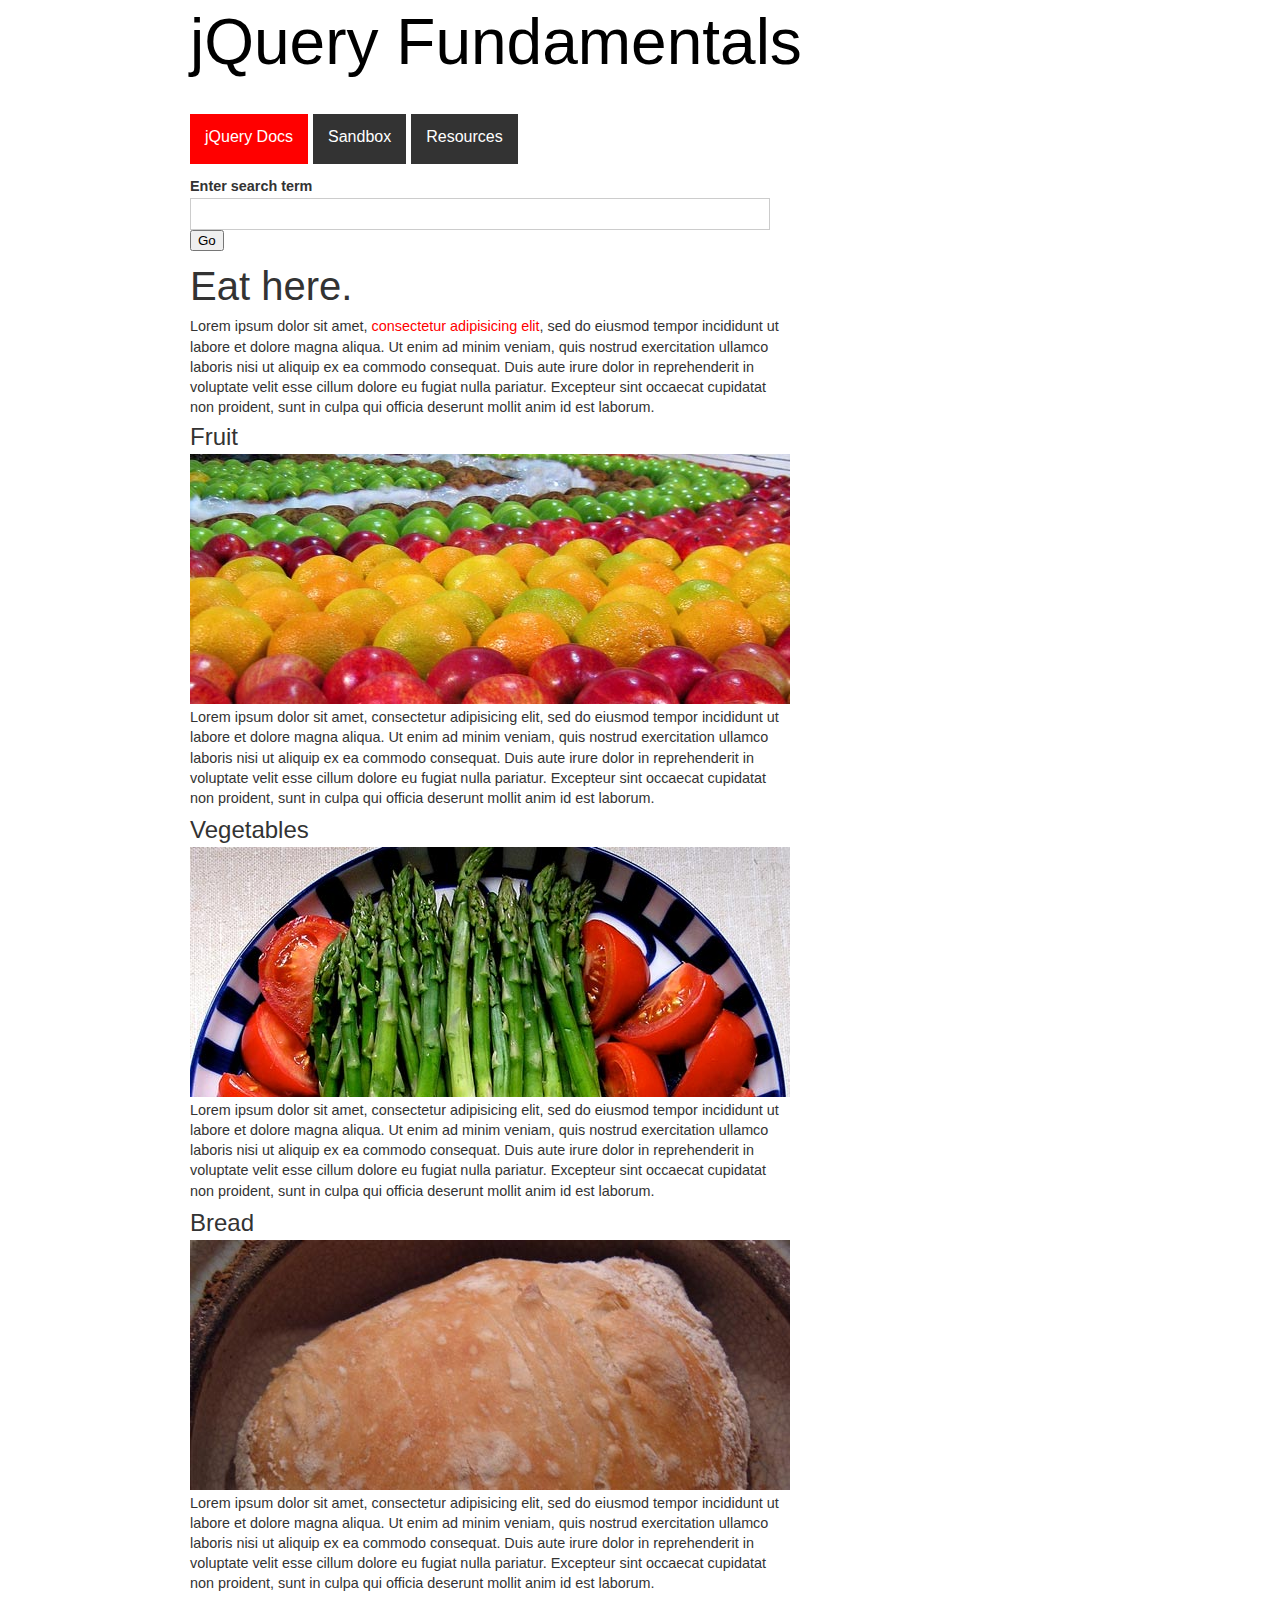
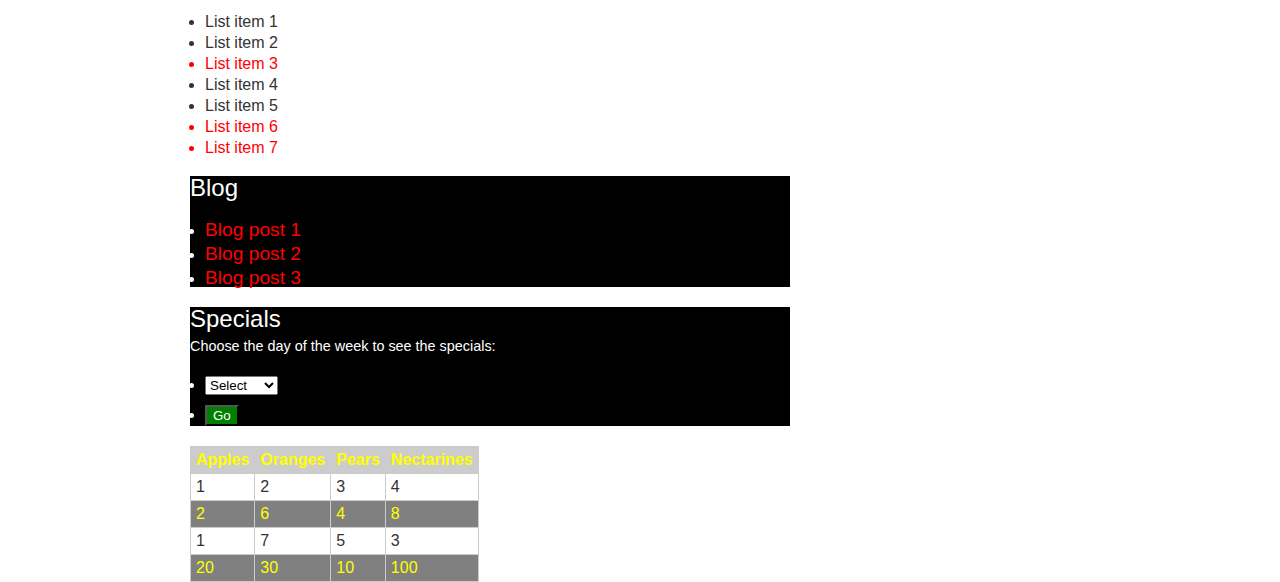
<file: Pena_Nunez_JuanAlberto_LM_U4_T2/index.html>
<!DOCTYPE html>
<html>
<head>
	<meta http-equiv="Content-Type" content="text/html; charset=utf-8"/>

	<meta http-equiv="Content-Type" content="text/html; charset=utf-8"/>

	<title>jQuery Fundamentals :: Home</title>
	<link href="css/reset.css" rel="stylesheet" type="text/css" media="all" />
	<link href="css/style.css" rel="stylesheet" type="text/css" media="all" />
	<script src="js/jquery-3.1.1.min.js"></script>
	<style>
	#blog p.excerpt { display: none; }
	</style>
	
</head>

<body>
	<div id="header">
		<div id="logo" rel="logo"><a href="index.html">jQuery Fundamentals</a></div>
		<ul id="nav">
			<li class="selected"><a href="http://docs.jquery.com">jQuery Docs</a></li>
			<li><a href="sandbox.html">Sandbox</a></li>
			<li>Resources
				<ul>
					<li><a href="http://groups.google.com/group/jquery-en">Google Group</a></li>
					<li><a href="http://stackoverflow.com">Stack Overflow</a></li>
					<li><a href="http://delicious.com/rdmey/jquery-class">Delicious Bookmarks</a></li>
				</ul>
			</li>
		</ul>
	</div>
	
	<div id="main">
		<form id="search">
			<label for="q">Enter search term</label>
			<input type="text" name="q" class="input_text" />
			<input type="submit" value="Go" />
		</form>
		
		<h1>Eat here.</h1>
		<p>Lorem ipsum dolor sit amet, <a href="foo.html">consectetur adipisicing elit</a>, sed do eiusmod tempor incididunt ut labore et dolore magna aliqua. Ut enim ad minim veniam, quis nostrud exercitation ullamco laboris nisi ut aliquip ex ea commodo consequat. Duis aute irure dolor in reprehenderit in voluptate velit esse cillum dolore eu fugiat nulla pariatur. Excepteur sint occaecat cupidatat non proident, sunt in culpa qui officia deserunt mollit anim id est laborum.</p>

		<ul id="slideshow">
			<li>
				<h2 rel="yummy fruit!">Fruit</h2>
				<img src="images/fruit.jpg" alt="fruit" />
				<p>Lorem ipsum dolor sit amet, consectetur adipisicing elit, sed do eiusmod tempor incididunt ut labore et dolore magna aliqua. Ut enim ad minim veniam, quis nostrud exercitation ullamco laboris nisi ut aliquip ex ea commodo consequat. Duis aute irure dolor in reprehenderit in voluptate velit esse cillum dolore eu fugiat nulla pariatur. Excepteur sint occaecat cupidatat non proident, sunt in culpa qui officia deserunt mollit anim id est laborum.</p>
			</li>
			<li>
				<h2>Vegetables</h2>
				<img src="images/vegetable.jpg" alt="vegetables" />
				<p>Lorem ipsum dolor sit amet, consectetur adipisicing elit, sed do eiusmod tempor incididunt ut labore et dolore magna aliqua. Ut enim ad minim veniam, quis nostrud exercitation ullamco laboris nisi ut aliquip ex ea commodo consequat. Duis aute irure dolor in reprehenderit in voluptate velit esse cillum dolore eu fugiat nulla pariatur. Excepteur sint occaecat cupidatat non proident, sunt in culpa qui officia deserunt mollit anim id est laborum.</p>
			</li>
			<li>
				<h2>Bread</h2>
				<img src="images/bread.jpg" alt="bread" />
				<p>Lorem ipsum dolor sit amet, consectetur adipisicing elit, sed do eiusmod tempor incididunt ut labore et dolore magna aliqua. Ut enim ad minim veniam, quis nostrud exercitation ullamco laboris nisi ut aliquip ex ea commodo consequat. Duis aute irure dolor in reprehenderit in voluptate velit esse cillum dolore eu fugiat nulla pariatur. Excepteur sint occaecat cupidatat non proident, sunt in culpa qui officia deserunt mollit anim id est laborum.</p>
			</li>
		</ul>
		
		<ul id="myList">
			<li>List item 1</li>
			<li id="listItem_2" class="bar">List item 2</li>
			<li id="myListItem">List item 3</li>
			<li>List item 4</li>
			<li class="current bar">List item 5</li>
			<li>List item 6</li>
			<li>List item 7</li>
		</ul>
		
		<div class="module" id="blog">
			<h2>Blog</h2>
			<ul>
				<li>
					<h3><a href="blog.html#post1">Blog post 1</a></h3>
					<p class="excerpt">Lorem ipsum dolor sit amet, consectetur adipisicing elit, sed do eiusmod tempor incididunt ut labore et dolore magna aliqua. Ut enim ad minim veniam, quis nostrud exercitation ullamco laboris nisi ut aliquip ex ea commodo consequat. Duis aute irure dolor in reprehenderit in voluptate velit esse cillum dolore eu fugiat nulla pariatur. Excepteur sint occaecat cupidatat non proident, sunt in culpa qui officia deserunt mollit anim id est laborum.</p>
				</li>
				<li>
					<h3><a href="blog.html#post2">Blog post 2</a></h3>
					<p class="excerpt">Lorem ipsum dolor sit amet, consectetur adipisicing elit, sed do eiusmod tempor incididunt ut labore et dolore magna aliqua. Ut enim ad minim veniam, quis nostrud exercitation ullamco laboris nisi ut aliquip ex ea commodo consequat. Duis aute irure dolor in reprehenderit in voluptate velit esse cillum dolore eu fugiat nulla pariatur. Excepteur sint occaecat cupidatat non proident, sunt in culpa qui officia deserunt mollit anim id est laborum.</p>
				</li>
				<li>
					<h3><a href="blog.html#post3">Blog post 3</a></h3>
					<p class="excerpt">Lorem ipsum dolor sit amet, consectetur adipisicing elit, sed do eiusmod tempor incididunt ut labore et dolore magna aliqua. Ut enim ad minim veniam, quis nostrud exercitation ullamco laboris nisi ut aliquip ex ea commodo consequat. Duis aute irure dolor in reprehenderit in voluptate velit esse cillum dolore eu fugiat nulla pariatur. Excepteur sint occaecat cupidatat non proident, sunt in culpa qui officia deserunt mollit anim id est laborum.</p>
				</li>
			</ul>
		</div>
		
		<div class="module" id="specials">
			<h2>Specials</h2>
			<p>Choose the day of the week to see the specials:</p>
			<form action="specials.html" method="get">
				<ul>	
					<li>
						<select name="day">
							<option value="">Select</option>
							<option value="monday">Monday</option>
							<option value="tuesday">Tuesday</option>
						</select>
					</li>
					<li class="buttons">
						<input type="submit" class="input_submit" value="Go" />
					</li>
				</ul>
			</form>
		</div>

		<table id="fruits">
			<thead>
				<tr>
					<th>Apples</th>
					<th>Oranges</th>
					<th>Pears</th>
					<th>Nectarines</th>
				</tr>
			</thead>
			<tbody>
				<tr>
					<td>1</td>
					<td id="myTableCell">2</td>
					<td>3</td>
					<td>4</td>
				</tr>
				<tr>
					<td>2</td>
					<td>6</td>
					<td>4</td>
					<td>8</td>
				</tr>
				<tr>
					<td>1</td>
					<td>7</td>
					<td>5</td>
					<td>3</td>
				</tr>
				<tr>
					<td>20</td>
					<td>30</td>
					<td>10</td>
					<td>100</td>
				</tr>
			</tbody>
		</table>
		

	</div>
	
<script>
	$(".module").css({"background-color":"black", "color":"white"});
	$("ul#myList li:eq(2)").css("color", "red");
	console.log(document.getElementsByTagName("img").length);
	$("table tr:even").css({"color":"yellow", "background-color":"grey"});
	$("input.input_text").parent().addClass("buscar");
	$("ul#myList li.current").removeClass("current").nextAll("#myList li").addClass("current");
	$("#specials").find("input[type=submit]").css({"color":"white", "background-color":"green"});
</script>
</body>
</html>
</file>
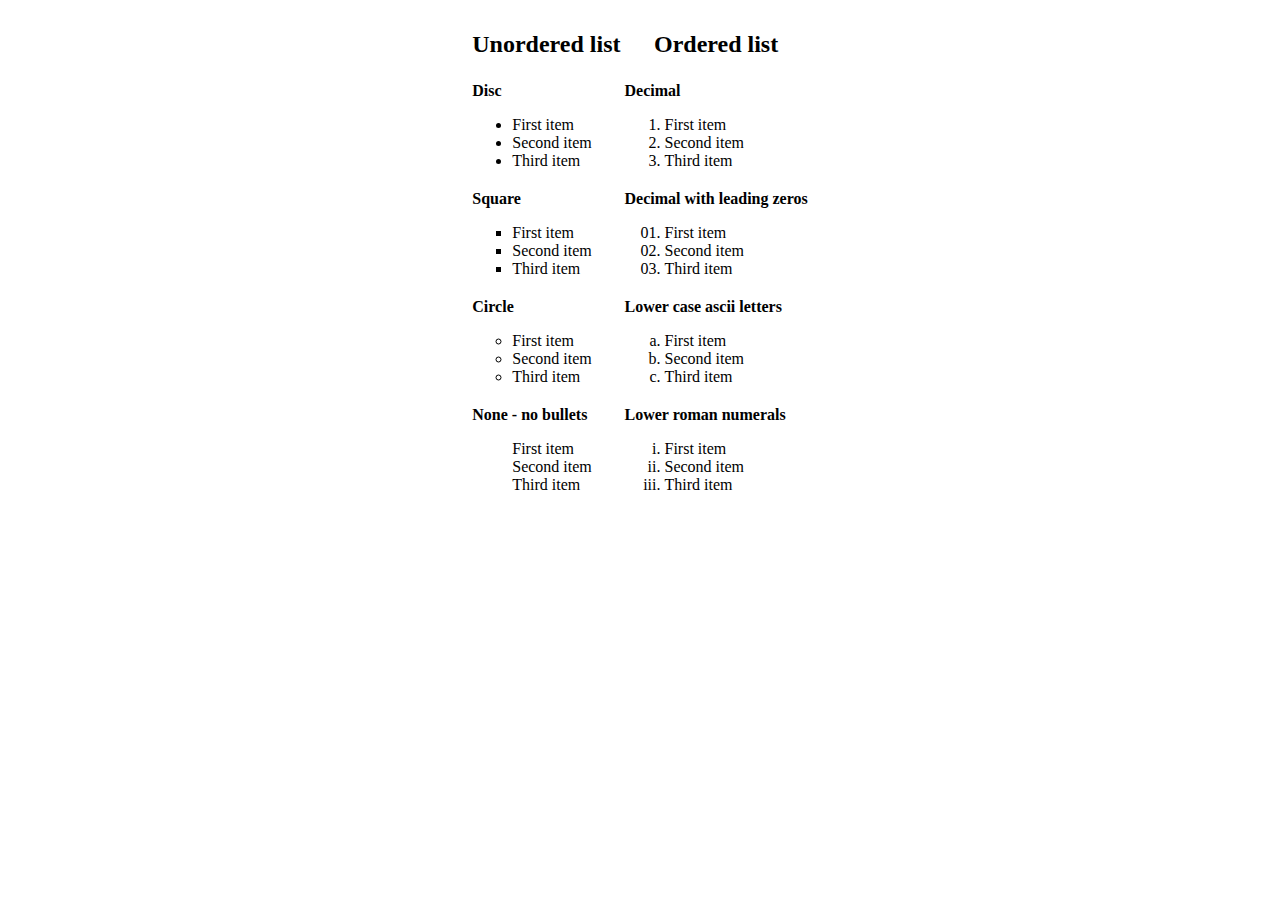
<file: Pena_Nunez_JuanAlberto_LM_U2_T1/ex1.html>
<!DOCTYPE html>
<html>

<head>
    <meta charset="utf-8">
    <title></title>
</head>

<body>
    <table align="center">
        <tr>
            <th>
                <h2>Unordered list</h2>
            </th>

            <th>
                <h2>Ordered list</h2>
            </th>
        </tr>

        <tr>
            <td>
                <b>Disc</b>
                <ul style="list-style-type: disc;">
                    <li>First item</li>
                    <li>Second item</li>
                    <li>Third item</li>
                </ul>
            </td>

            <td>
                <b>Decimal</b>
                <ul style="list-style-type: decimal;">
                    <li>First item</li>
                    <li>Second item</li>
                    <li>Third item</li>
                </ul>
            </td>
        </tr>

        <tr>
            <td>
                <b>Square</b>
                <ul style="list-style-type: square;">
                    <li>First item</li>
                    <li>Second item</li>
                    <li>Third item</li>
                </ul>
            </td>

            <td>
                <b>Decimal with leading zeros</b>
                <ol style="list-style-type: decimal-leading-zero;">
                    <li>First item</li>
                    <li>Second item</li>
                    <li>Third item</li>
                </ol>
            </td>
        </tr>

        <tr>
            <td>
                <b>Circle</b>
                <ul style="list-style-type: circle;">
                    <li>First item</li>
                    <li>Second item</li>
                    <li>Third item</li>
                </ul>
            </td>

            <td>
                <b>Lower case ascii letters</b>
                <ol type="a">
                    <li>First item</li>
                    <li>Second item</li>
                    <li>Third item</li>
                </ol>
            </td>
        </tr>

        <tr>

            <td>
                <b>None - no bullets</b>
                <ul style="list-style-type: none;">
                    <li>First item</li>
                    <li>Second item</li>
                    <li>Third item</li>
                </ul>
            </td>

            <td>
                <b>Lower roman numerals</b>
                <ol type="i">
                    <li>First item</li>
                    <li>Second item</li>
                    <li>Third item</li>
                </ol>
            </td>
        </tr>
    </table>
</body>

</html>
</file>
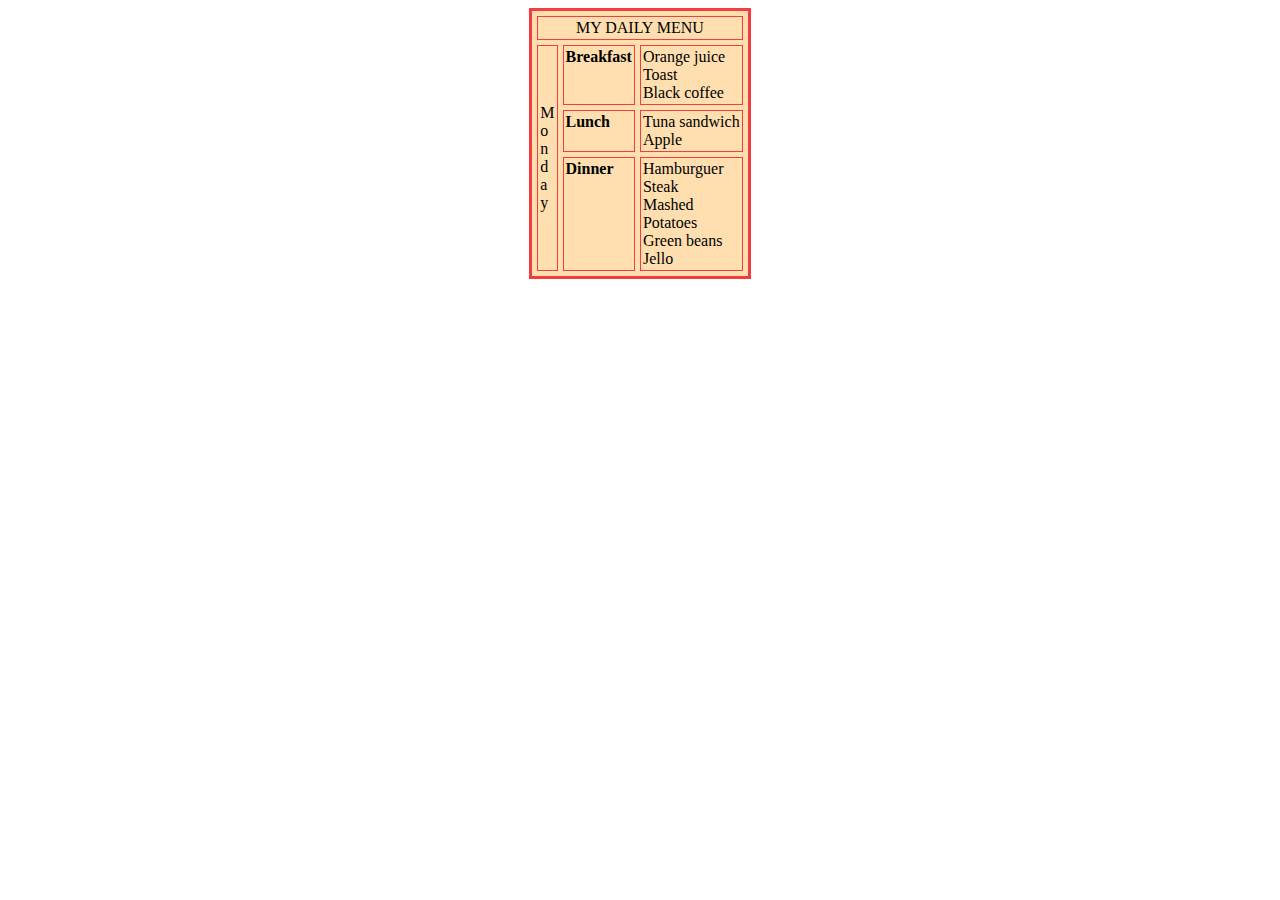
<file: Pena_Nunez_JuanAlberto_LM_U2_T1/ex2.html>
<!DOCTYPE html>
<html>

<head>
    <meta charset="utf-8">
    <title></title>
</head>

<body>
    <table border="3" align="center" bordercolor="#f23e3e" bgcolor="#ffdeaf" cellpadding="2" cellspacing="5">
        <tr>
            <td colspan="3" align="center" bordercolor="#f23e3e">MY DAILY MENU</td>
        </tr>

        <tr>
            <td rowspan="3" bordercolor="#f23e3e">M
                <br/> o
                <br/> n
                <br/> d
                <br/> a
                <br/> y
            </td>
            <th align="left" bordercolor="#f23e3e" valign="top">Breakfast</th>
            <td align="left" bordercolor="#f23e3e">
                Orange juice
                <br/> Toast
                <br/> Black coffee
                <br/>
            </td>
        </tr>

        <tr>
            <th align="left" bordercolor="#f23e3e" valign="top">Lunch</th>
            <td align="left" bordercolor="#f23e3e">
                Tuna sandwich
                <br/> Apple
            </td>
        </tr>

        <tr>
            <th align="left" bordercolor="#f23e3e" valign="top">Dinner</th>
            <td align="left" bordercolor="#f23e3e">
                Hamburguer
                <br/> Steak
                <br/> Mashed
                <br/> Potatoes
                <br/> Green beans
                <br/> Jello
            </td>
        </tr>
    </table>
</body>

</html>
</file>
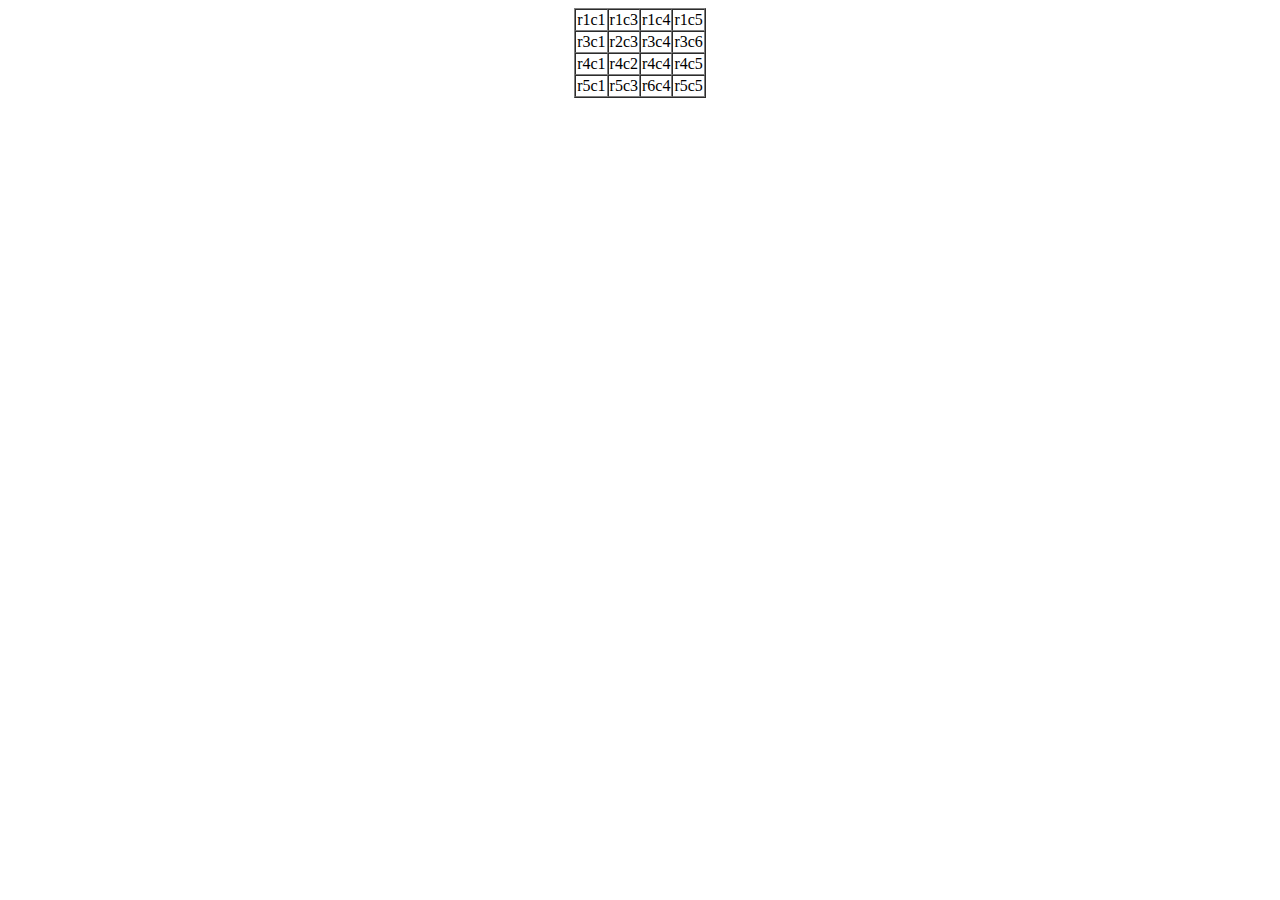
<file: Pena_Nunez_JuanAlberto_LM_U2_T1/ex3.html>
<!DOCTYPE html>
<html>

<head>
    <meta charset="utf-8">
    <title></title>
</head>

<body>
    <table border="1" cellpadding="1" cellspacing="0" align="center">
        <tr>
            <td colspan="2" rowspan="2" valign="top">r1c1</td>
            <td valign="top">r1c3</td>
            <td rowspan="2" valign="top">r1c4</td>
            <td colspan="2" rowspan="2" valign="top">r1c5</td>
        </tr>

        <tr>
            <td rowspan="2" valign="top">r2c3</td>
        </tr>

        <tr>
            <td colspan="2" valign="top">r3c1</td>
            <td colspan="2" valign="top">r3c4</td>
            <td valign="top">r3c6</td>
        </tr>
        <tr>
            <td valign="top">r4c1</td>
            <td colspan="2" valign="top">r4c2</td>
            <td rowspan="2" valign="top">r4c4</td>
            <td colspan="2" valign="top">r4c5</td>
        </tr>
        <tr>
            <td colspan="2" rowspan="2" valign="top">r5c1</td>
            <td rowspan="2" valign="top">r5c3</td>
            <td colspan="2" rowspan="2" valign="top">r5c5</td>
        </tr>
        <tr>
            <td valign="top">r6c4</td>
        </tr>
    </table>
</body>

</html>
</file>
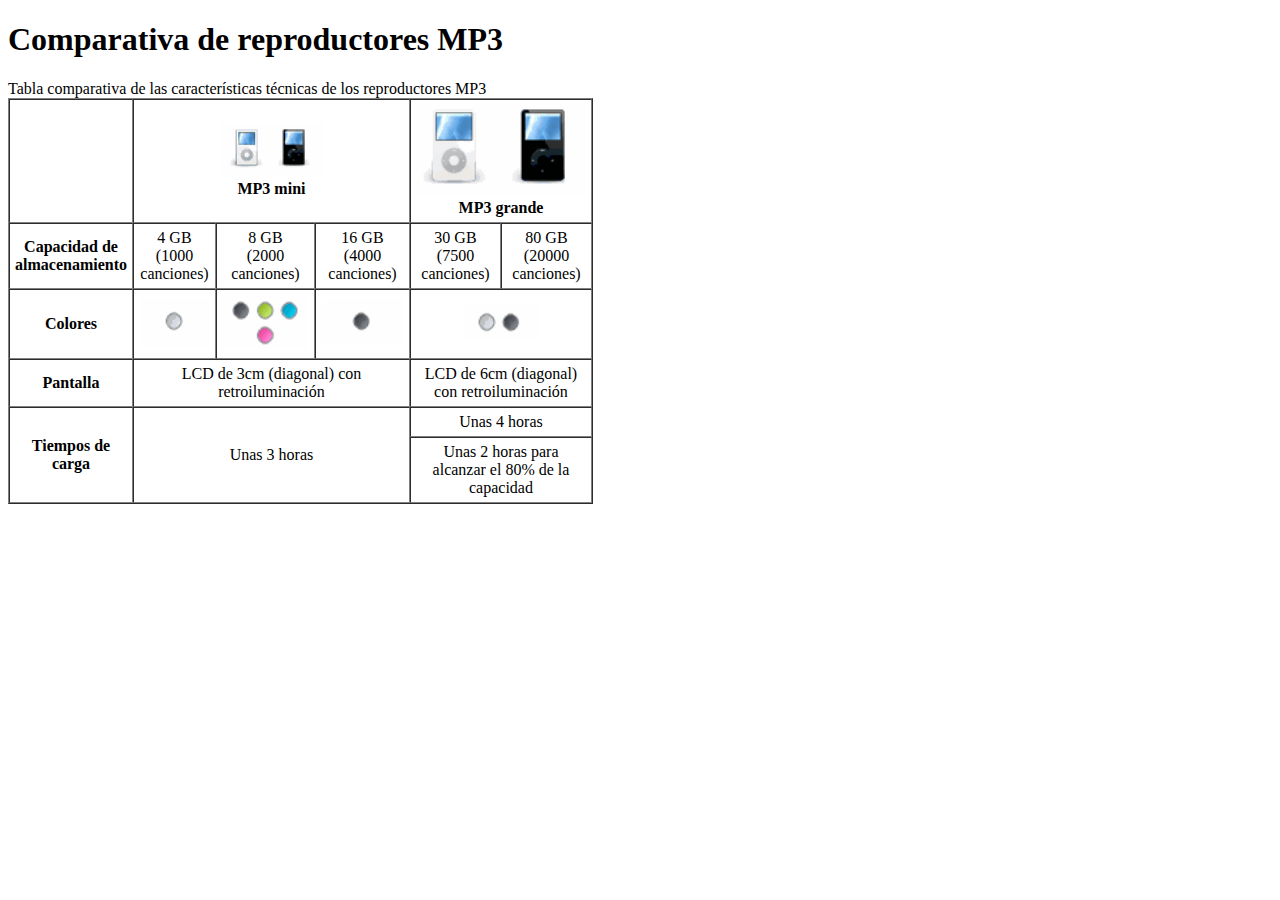
<file: Pena_Nunez_JuanAlberto_LM_U2_T1/ex4.html>
<!DOCTYPE html>
<html>

<head>
    <meta charset="utf-8">
    <title>Ejemplo de tabla compleja</title>
</head>

<body>
    <h1>Comparativa de reproductores MP3</h1> Tabla comparativa de las características técnicas de los reproductores MP3
    <table border="1" cellpadding="5" cellspacing="0">
        <tr align="center">
            <td></td>
            <th colspan="3"><img src="rsc/img/Selección_001.png" />
                <br/>MP3 mini</th>
            <th colspan="2"><img src="rsc/img/Selección_002.png" />
                <br/><b>MP3 grande</b></th>
        </tr>

        <tr align="center">
            <th>Capacidad de
                <br/> almacenamiento</th>
            <td>4 GB
                <br/>(1000
                <br/>canciones)</td>
            <td>8 GB
                <br/>(2000
                <br/>canciones)</td>
            <td>16 GB
                <br/>(4000
                <br/>canciones)</td>
            <td>30 GB
                <br/>(7500
                <br/>canciones)</td>
            <td>80 GB
                <br/>(20000
                <br/>canciones)</td>
        </tr>

        <tr align="center">
            <th>Colores</th>
            <td><img src="rsc/img/Selección_003.png" /></td>
            <td><img src="rsc/img/Selección_004.png" /></td>
            <td><img src="rsc/img/Selección_005.png" /></td>
            <td colspan="2"><img src="rsc/img/Selección_006.png" /></td>
        </tr>

        <tr align="center">
            <th>Pantalla</th>
            <td colspan="3">LCD de 3cm (diagonal) con
                <br/>retroiluminación</td>
            <td colspan="2">LCD de 6cm (diagonal)
                <br/>con retroiluminación</td>
        </tr>

        <tr align="center">
            <th rowspan="2">Tiempos de
                <br/>carga</th>
            <td rowspan="2" colspan="3">Unas 3 horas</td>
            <td colspan="2">Unas 4 horas</td>
        </tr>

        <tr align="center">
            <td colspan="2">Unas 2 horas para
                <br/>alcanzar el 80% de la
                <br/>capacidad</td>
        </tr>
    </table>
</body>

</html>
</file>
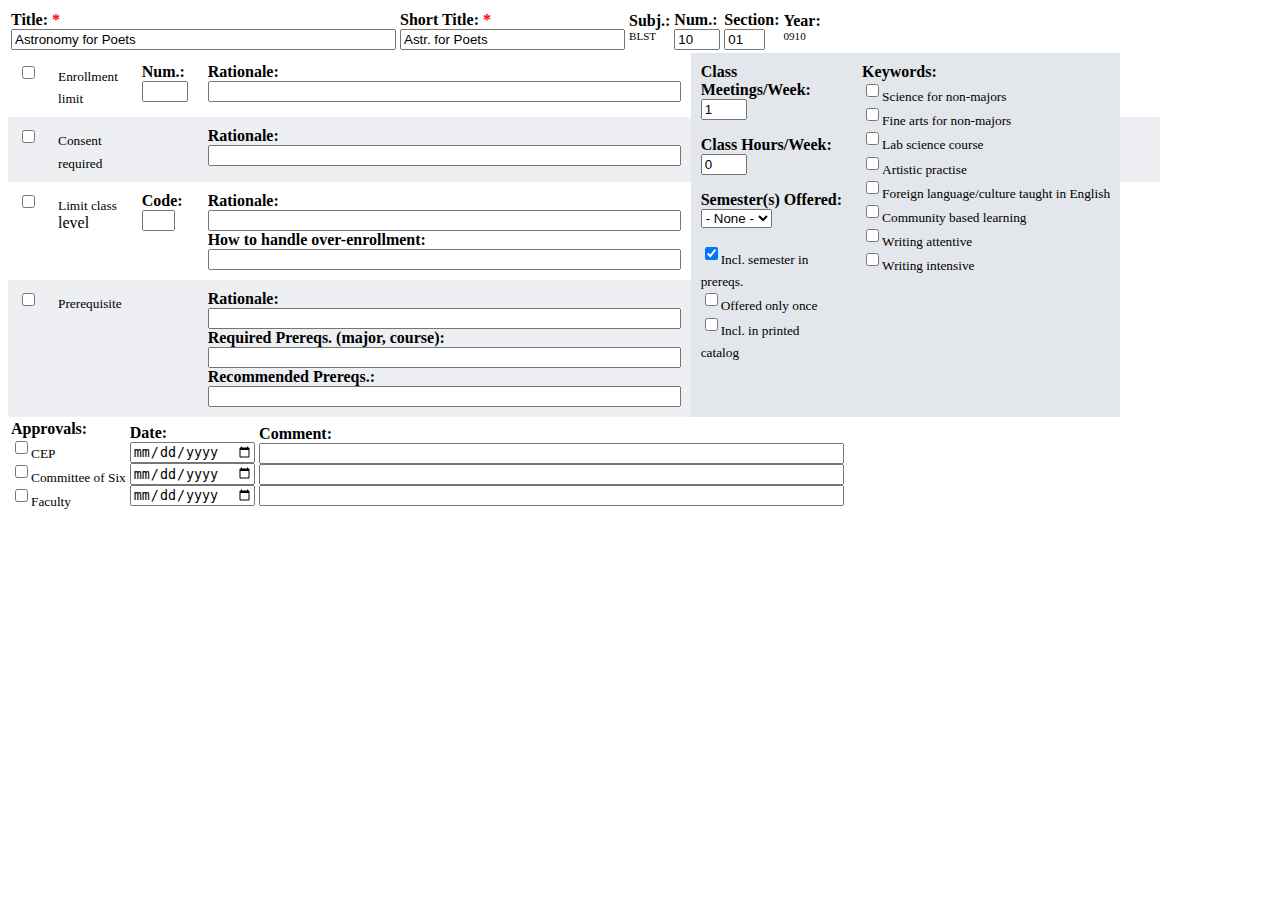
<file: Pena_Nunez_JuanAlberto_LM_U2_T2/ex1.html>
<!DOCTYPE html>
<html lang="">

<head>
    <meta charset="utf-8">
    <meta name="viewport" content="width=device-width, initial-scale=1.0">
    <title>Formulario</title>
</head>

<body>
    <form>
        <table>
            <tr>
                <td>
                    <b>Title: <font color="red">*</font></b>
                    <br/>
                    <input type="text" size="45" value="Astronomy for Poets" />
                </td>
                <td>
                    <b>Short Title: <font color="red">*</font></b>
                    <br/>
                    <input type="text" size="25" value="Astr. for Poets" />
                </td>
                <td>
                    <b>Subj.:</b>
                    <br/>
                    <small><sup>BLST</sup></small>
                </td>
                <td>
                    <b>Num.:</b>
                    <br/>
                    <input type="number" value="10" style="width:38px" min="10" max="99" />
                </td>
                <td>
                    <b>Section:</b>
                    <br/>
                    <input type="text" value="01" size="2" />
                </td>
                <td>
                    <b>Year:</b>
                    <br/>
                    <small><sup>0910</sup></small>
                </td>
            </tr>
        </table>
    </form>

    <form>
        <table class="tabla" border="0" cellspacing="0" cellpadding="10">
            <tr valign="top">
                <td>
                    <input type="checkbox" />
                </td>
                <td><sub>Enrollment
                    <br/>limit</sub></td>
                <td>
                    <b>Num.:</b>
                    <br/>
                    <input type="number" style="width:38px" min="1" max="99" />
                </td>
                <td>
                    <b>Rationale:</b>
                    <br/>
                    <input type="text" size="56" />
                </td>
                <td rowspan="4" bgcolor="#e3e6ea"><b>Class<br/>
                Meetings/Week:</b>
                    <br/>
                    <input type="number" value="1" min="1" style="width:38px" />
                    <p></p>
                    <b>Class Hours/Week:</b>
                    <br/>
                    <input type="number" value="0" min="0" max="40" style="width:38px"/>
                    <p></p>
                    <b>Semester(s) Offered:</b>
                    <br/>
                    <select>
                        <option>- None -</option>
                        <option></option>
                        <option></option>
                        <option></option>
                    </select>
                    <p></p>
                    <input type="checkbox" checked /><sub>Incl. semester in
                    <br/>prereqs.</sub><br/>
                    <input type="checkbox" /><sub>Offered only once</sub><br/>

                    <input type="checkbox" /><sub>Incl. in printed
                    <br/>catalog</sub>
                </td>
                <td rowspan="4" bgcolor="#e3e6ea"><b>Keywords:</b>
                    <br/>
                    <input type="checkbox" /><sub>Science for non-majors</sub><br/>
                    <input type="checkbox" /><sub>Fine arts for non-majors</sub><br/>
                    <input type="checkbox" /><sub>Lab science course</sub><br/>
                    <input type="checkbox" /><sub>Artistic practise</sub><br/>
                    <input type="checkbox" /><sub>Foreign language/culture taught in English</sub><br/>
                    <input type="checkbox" /><sub>Community based learning</sub><br/>
                    <input type="checkbox" /><sub>Writing attentive</sub><br/>
                    <input type="checkbox" /><sub>Writing intensive</sub>
                </td>
            </tr>

            <tr valign="top" bgcolor="#edeff2">
                <td>
                    <input type="checkbox" />
                </td>
                <td><sub>Consent
                    <br/>required</sub></td>
                <td>

                </td>
                <td>
                    <b>Rationale:</b>
                    <br/>
                    <input type="text" size="56" />
                </td>
                <td></td>
                <td></td>
            </tr>

            <tr valign="top">
                <td>
                    <input type="checkbox" />
                </td>
                <td><sub>Limit class</sub>
                    <br/>level</td>
                <td>
                    <b>Code:</b>
                    <br/>
                    <input type="text" size="1" />
                </td>
                <td>
                    <b>Rationale:</b>
                    <br/>
                    <input type="text" size="56" />
                    <br/>
                    <b>How to handle over-enrollment:</b>
                    <br/>
                    <input type="text" size="56" />
                </td>
                <td></td>
                <td></td>
            </tr>

            <tr valign="top" bgcolor="#edeff2">
                <td>
                    <input type="checkbox" />
                </td>
                <td><sub>Prerequisite</sub></td>
                <td>

                </td>
                <td>
                    <b>Rationale:</b>
                    <br/>
                    <input type="text" size="56" />

                    <br/>
                    <b>Required Prereqs. (major, course):</b>
                    <br/>
                    <input type="text" size="56" />

                    <br/>
                    <b>Recommended Prereqs.:</b>
                    <br/>
                    <input type="text" size="56" />

                </td>
            </tr>
        </table>
    </form>

    <form>
        <table>
            <tr>
                <td>
                    <b>Approvals:</b>
                    <br/>
                    <input type="checkbox" /><sub>CEP</sub>
                    <br/>
                    <input type="checkbox" /><sub>Committee of Six</sub>
                    <br/>
                    <input type="checkbox" /><sub>Faculty</sub>
                </td>

                <td>
                    <b>Date:</b>
                    <br/>
                    <input type="date" />
                    <br/>
                    <input type="date" />
                    <br/>
                    <input type="date" />
                </td>

                <td>
                    <b>Comment:</b>
                    <br/>
                    <input type="text" size="70" />
                    <br/>
                    <input type="text" size="70" />
                    <br/>
                    <input type="text" size="70" />
                </td>
            </tr>
        </table>
    </form>
</body>

</html>
</file>
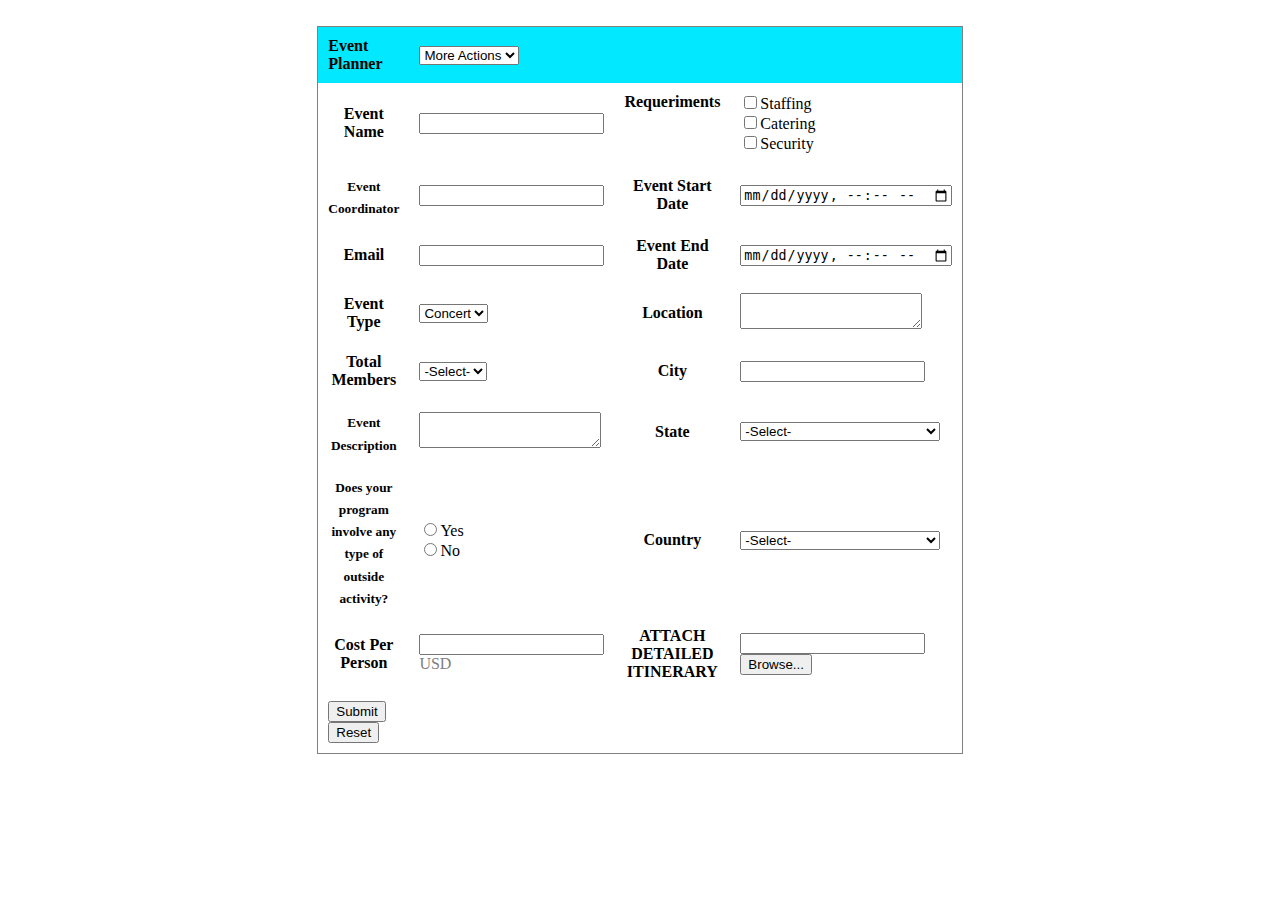
<file: Pena_Nunez_JuanAlberto_LM_U2_T2/ex2.html>
<!DOCTYPE html>
<html lang="">

<head>
    <meta charset="utf-8">
    <meta name="viewport" content="width=device-width, initial-scale=1.0">
    <title>Event Planner</title>
    <style type="text/css">
        table {
            border-style: solid;
            border-top-width: 1px;
            border-right-width: 1px;
            border-bottom-width: 1px;
            border-left-width: 1px
        }
    </style>
</head>

<body>
    <form>
        <table width="50%" align="center" border="0" cellspacing="0" cellpadding="10" text-align="left">
            <tr bgcolor="#02e9ff">
                <td width="15%">
                    <b>Event Planner</b>
                </td>

                <td colspan="4">

                    <select>
                        <option>More Actions</option>
                        <option></option>
                        <option></option>
                        <option></option>
                    </select>
                </td>
            </tr>
            <tr>
                <th>
                    Event Name
                </th>
                <td>
                    <input type="text" name="nombre" />
                </td>
                <th valign="top">
                    Requeriments
                </th>
                <td>
                    <input type="checkbox" />Staffing
                    <br/>
                    <input type="checkbox" />Catering
                    <br/>
                    <input type="checkbox" />Security
                </td>
            </tr>

            <tr>
                <th><sub>
                Event Coordinator</sub>
                </th>
                <td>
                    <input type="text" name="coordinador" />
                </td>
                <th>
                    Event Start Date
                </th>
                <td>
                    <input type="datetime-local" name="finicio" />
                </td>
            </tr>

            <tr>
                <th>
                    Email
                </th>
                <td>
                    <input type="email" name="email" />
                </td>
                <th>
                    Event End Date
                </th>
                <td>
                    <input type="datetime-local" name="ffin" />
                </td>
            </tr>

            <tr>
                <th>
                    Event Type
                </th>
                <td>
                    <select>
                        <option>Concert</option>
                        <option></option>
                        <option></option>
                        <option></option>
                    </select>
                </td>
                <th>
                    Location
                </th>
                <td>
                    <textarea></textarea>
                </td>
            </tr>

            <tr>
                <th>
                    Total Members
                </th>
                <td>
                    <select>
                        <option>-Select-</option>
                        <option></option>
                        <option></option>
                        <option></option>
                    </select>
                </td>
                <th>
                    City
                </th>
                <td>
                    <input type="text" name="ciudad" />
                </td>
            </tr>

            <tr>
                <th><sub>
                Event Description</sub>
                </th>
                <td>
                    <textarea></textarea>
                </td>
                <th>
                    State
                </th>
                <td>
                    <select style="width:200px">
                        <option>-Select-</option>
                        <option></option>
                        <option></option>
                        <option></option>
                    </select>
                </td>
            </tr>
            <br/>
            <tr>
                <th><sub>
                Does your program <br/>
                involve any type of <br/>
                outside activity?</sub>
                </th>
                <td>
                    <input type="radio" name="opcion" value="si" />Yes
                    <br/>
                    <input type="radio" name="opcion" value="no" />No
                </td>
                <th>
                    Country
                </th>
                <td>
                    <select style="width:200px">
                        <option>-Select-</option>
                        <option></option>
                        <option></option>
                        <option></option>
                    </select>
                </td>
            </tr>

            <tr>
                <th text-align="left">
                    Cost Per Person
                </th>
                <td>
                    <input type="number" name="coste" /> <font color="grey">USD</font>
                </td>
                <th>
                    ATTACH
                    <br/>DETAILED
                    <br/>ITINERARY
                </th>
                <td>
                    <input type="search" name="buscar">
                    <input type="submit" name="enviar" value="Browse..." />
                </td>
            </tr>

            <tr>
                <td>
                    <form>
                        <input type="submit" name="enviar" value="Submit" />
                        <input type="reset" name="borrar" value="Reset" />
                    </form>
                </td>
            </tr>
        </table>
    </form>
</body>

</html>
</file>
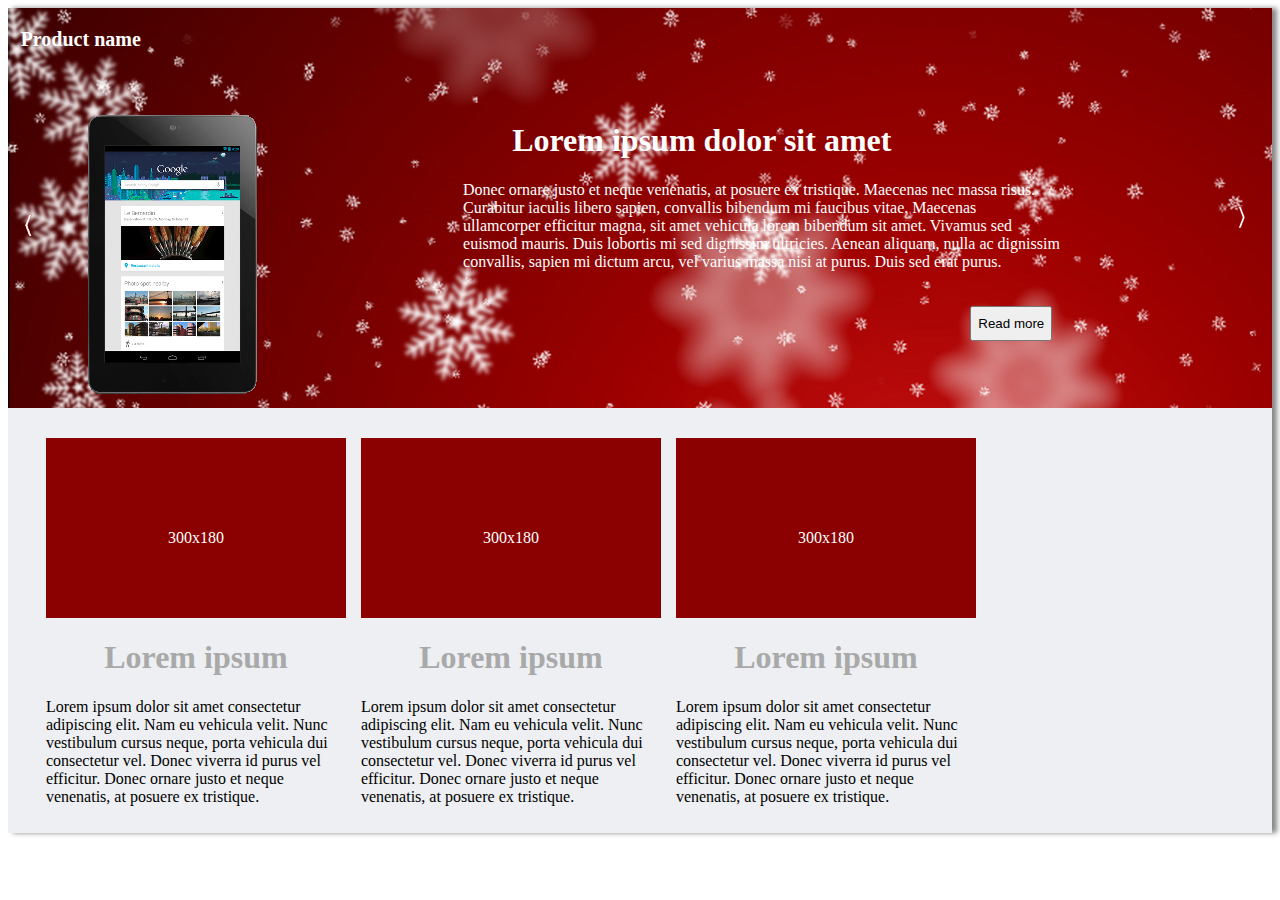
<file: Pena_Nunez_JuanAlberto_LM_U3_T2/LAYOUT 6.html>
<!DOCTYPE html>
<html lang="">
<head>
    <meta charset="utf-8">
    <meta name="viewport" content="width=device-width, initial-scale=1.0">
    <title></title>
    <link rel="stylesheet" type="text/css" href="LAYOUT%206.css">
</head>

<body>
    <div class="container">
        <div id="bgimage">
            <div class="absleft">
                <img src="rsc/img/Selección_003.png" />
            </div>
            <div id="product"><b class="white">Product name</b></div>
            <div class="content1">
                <div id="imagen">
                    <img class="image" src="rsc/img/Selección_001.png"/>
                </div>
                <div id="text">
                    <h1 class="white" id="title">Lorem ipsum dolor sit amet</h1>
                    <label class="white">Donec ornare justo et neque venenatis, at posuere ex tristique. Maecenas nec massa risus.<br/>Curabitur iaculis libero sapien, convallis bibendum mi faucibus vitae. Maecenas<br/> ullamcorper efficitur magna, sit amet vehicula lorem bibendum sit amet. Vivamus sed<br/> euismod mauris. Duis lobortis mi sed dignissim ultricies. Aenean aliquam, nulla ac dignissim<br/> convallis, sapien mi dictum arcu, vel varius massa nisi at purus. Duis sed erat purus.</label>
                    <br/>
                    <div id="fright">
                        <input type="button" value="Read more"/>
                    </div>
                </div>
            </div>
            <div class="absright">
                <img src="rsc/img/Selección_002.png" />
            </div>
        </div>
        
        <div class="subcontainer">
            <div class="content2">
                <div class="bgcolor">
                    <p class="white" class="sizes">300x180</p>
                </div>
                <div class="grey">
                    <h1>Lorem ipsum</h1>
                    <p class="left">Lorem ipsum dolor sit amet consectetur adipiscing elit. Nam eu vehicula velit. Nunc vestibulum cursus neque, porta vehicula dui consectetur vel. Donec viverra id purus vel efficitur. Donec ornare justo et neque venenatis, at posuere ex tristique.</p>
                </div>
            </div>
            <div class="content3">
                <div class="bgcolor">
                    <p class="white" class="sizes">300x180</p>
                </div>
                <div class="grey">
                    <h1>Lorem ipsum</h1>
                    <p class="left">Lorem ipsum dolor sit amet consectetur adipiscing elit. Nam eu vehicula velit. Nunc vestibulum cursus neque, porta vehicula dui consectetur vel. Donec viverra id purus vel efficitur. Donec ornare justo et neque venenatis, at posuere ex tristique.</p>
                </div>
            </div>
            <div class="content4">
                <div class="bgcolor">
                    <p class="white" class="sizes">300x180</p>
                </div>
                <div class="grey">
                    <h1>Lorem ipsum</h1>
                    <p class="left">Lorem ipsum dolor sit amet consectetur adipiscing elit. Nam eu vehicula velit. Nunc vestibulum cursus neque, porta vehicula dui consectetur vel. Donec viverra id purus vel efficitur. Donec ornare justo et neque venenatis, at posuere ex tristique.</p>
                </div>
            </div>
        </div>
    </div>
</body>
</html>
</file>
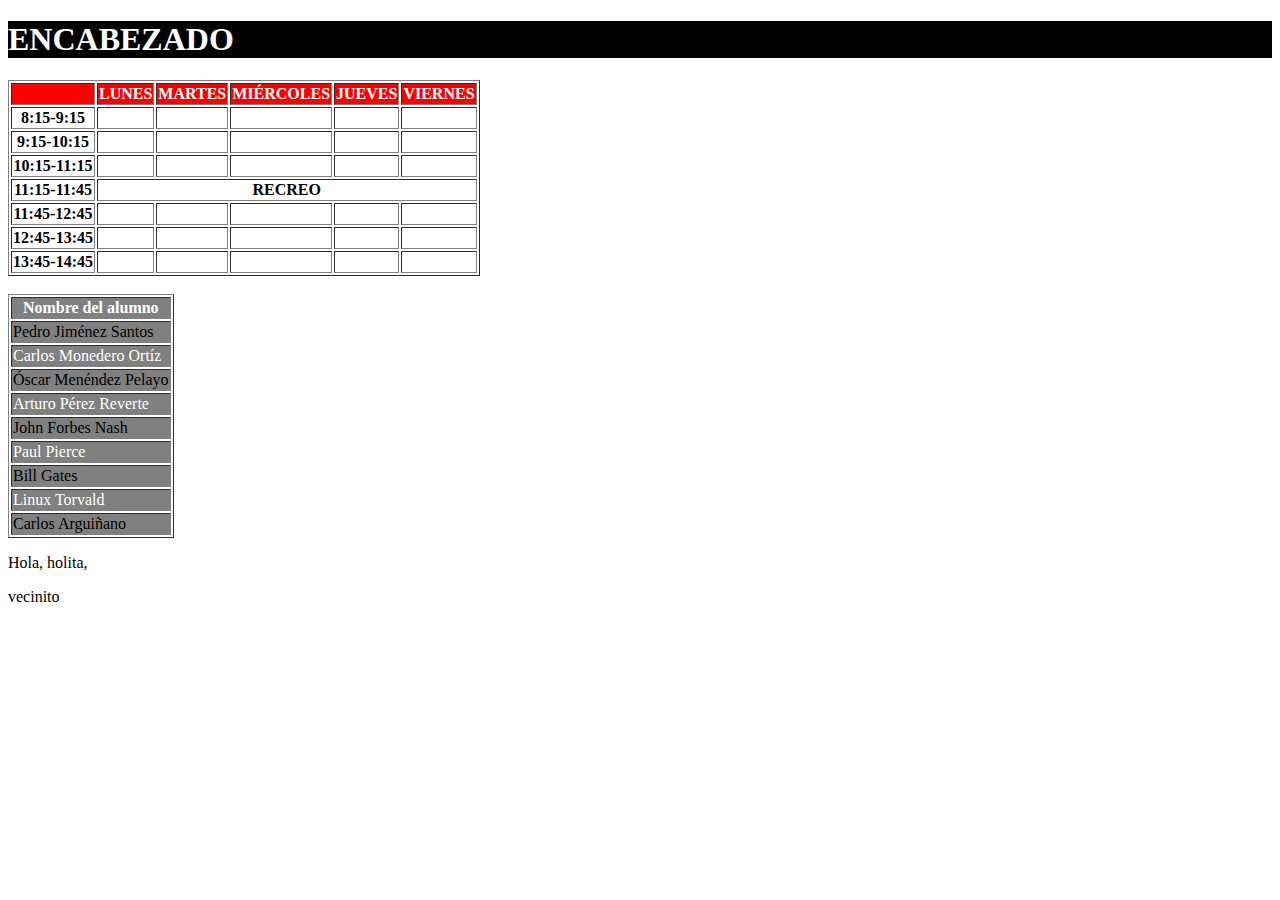
<file: Pena_Nunez_JuanAlberto_LM_U4_T1/jquery1.html>
<!DOCTYPE html>
<html lang="">
<head>
    <meta charset="utf-8">
    <meta name="viewport" content="width=device-width, initial-scale=1.0">
    <title></title>
    <link rel="stylesheet" type="text/css" href=css/jquery1.css>
    <script src="js/jquery-3.1.1.min.js"></script>
</head>

<body>
    <h1>ENCABEZADO</h1>
    <table id="timetable" border="1px solid black">
        <tr>
            <th></th>
            <th>LUNES</th>
            <th>MARTES</th>
            <th>MIÉRCOLES</th>
            <th>JUEVES</th>
            <th>VIERNES</th>
        </tr>
        
        <tr>
            <th>8:15-9:15</th>
            <td></td>
            <td></td>
            <td></td>
            <td></td>
            <td></td>
        </tr>
        
        <tr>
            <th>9:15-10:15</th>
            <td></td>
            <td></td>
            <td></td>
            <td></td>
            <td></td>
        </tr>
        
        <tr>
            <th>10:15-11:15</th>
            <td></td>
            <td></td>
            <td></td>
            <td></td>
            <td></td>
        </tr>
        
        <tr>
            <th>11:15-11:45</th>
            <th colspan="5">RECREO</th>
        </tr>
        
        <tr>
            <th>11:45-12:45</th>
            <td></td>
            <td></td>
            <td></td>
            <td></td>
            <td></td>
        </tr>
        
        <tr>
            <th>12:45-13:45</th>
            <td></td>
            <td></td>
            <td></td>
            <td></td>
            <td></td>
        </tr>
        
        <tr>
            <th>13:45-14:45</th>
            <td></td>
            <td></td>
            <td></td>
            <td></td>
            <td></td>
        </tr>
    </table>
    
    <br/>
    <table id="students" border="1px solid black">
        
        <tr>
            <th>Nombre del alumno</th>
        </tr>
        
        <tr>
            <td>Pedro Jiménez Santos</td>
        </tr>
        
        <tr>
            <td>Carlos Monedero Ortíz</td>
        </tr>
        
        <tr>
            <td>Óscar Menéndez Pelayo</td>
        </tr>
        
        <tr>
            <td>Arturo Pérez Reverte</td>
        </tr>
        
        <tr>
            <td>John Forbes Nash</td>
        </tr>
        
        <tr>
            <td>Paul Pierce</td>
        </tr>
        
        <tr>
            <td>Bill Gates</td>
        </tr>
        
        <tr>
            <td>Linux Torvald</td>
        </tr>
        
        <tr>
            <td>Carlos Arguiñano</td>
        </tr>
    </table>
    
    <p  class="show">Hola, holita,</p>
    <p>hola,</p>
    <p class="show">vecinito</p>
    <p>- Flanders</p>
    
    <script>
        $(function() {
            $("h1").addClass("headertext");  
            $("#timetable tr:first-child").css("background-color","red");
            $("#timetable tr:first-child").css("color","white");
            $("#students tr:odd").addClass("impar");
            $("#students tr:even").addClass("par");
            $("p").hide();
            $(".show").show();
        });
    </script>
</body>
</html>
</file>
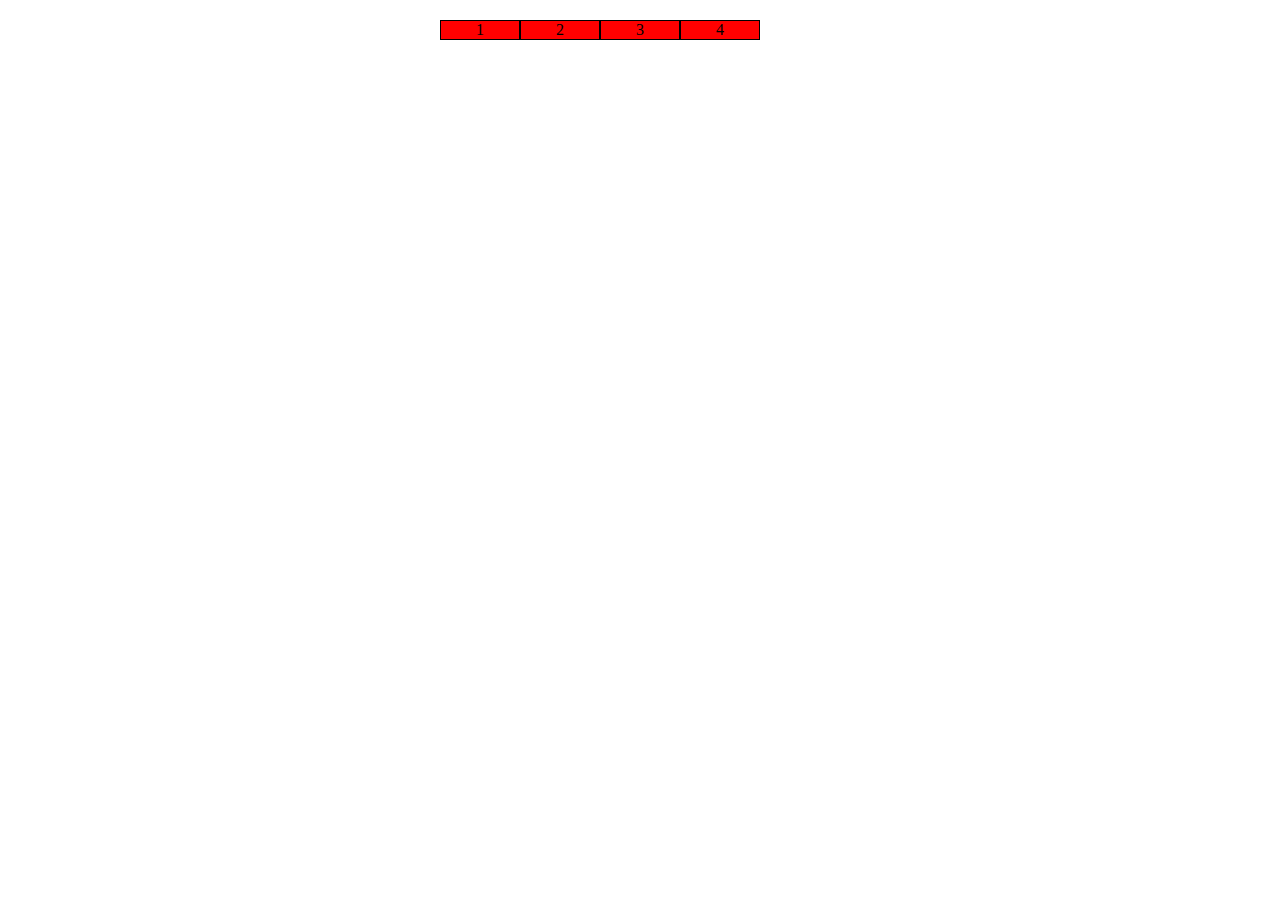
<file: Pena_Nunez_JuanAlberto_LM_U4_T4/menudesplegable.html>
<!DOCTYPE html>

<html>

<head>
    <meta charset="utf-8">
    <meta name="viewport" content="width=device-width, initial-scale=1.0">
    <title>Menú desplegable</title>
    <script type="text/javascript" src="js/jquery-latest.min.js"></script>
    <link rel="stylesheet" type="text/css" href="css/estilo.css">
</head>

<body>
        <nav class="nav1">
            <div class="menu1">1
                <nav class="nav2">
                    <div class="menu2">1.1
                        <nav class="nav3">
                            <div class="menu3">1.1.1</div>
                            <div class="menu3">1.1.2</div>
                            <div class="menu3">1.1.3</div>
                            <div class="menu3">1.1.4</div>  
                        </nav>
                    </div>
                    <div class="menu2">1.2
                        <nav class="nav3">
                            <div class="menu3">1.2.1</div>
                            <div class="menu3">1.2.2</div>
                            <div class="menu3">1.2.3</div>
                            <div class="menu3">1.2.4</div>  
                        </nav>
                    </div>
                    <div class="menu2">1.3
                        <nav class="nav3">
                            <div class="menu3">1.3.1</div>
                            <div class="menu3">1.3.2</div>
                            <div class="menu3">1.3.3</div>
                            <div class="menu3">1.3.4</div>  
                        </nav>
                    </div>
                    <div class="menu2">1.4
                        <nav class="nav3">
                            <div class="menu3">1.4.1</div>
                            <div class="menu3">1.4.2</div>
                            <div class="menu3">1.4.3</div>
                            <div class="menu3">1.4.4</div> 
                        </nav>
                    </div>
                </nav>
            </div>
           
            <div class="menu1">2
                <nav class="nav2">
                    <div class="menu2">2.1
                        <nav class="nav3">
                            <div class="menu3">2.1.1</div>
                            <div class="menu3">2.1.2</div>
                            <div class="menu3">2.1.3</div>
                            <div class="menu3">2.1.4</div>  
                        </nav>          
                    </div>
                    <div class="menu2">2.2
                          <nav class="nav3">
                            <div class="menu3">2.2.1</div>
                            <div class="menu3">2.2.2</div>
                            <div class="menu3">2.2.3</div>
                            <div class="menu3">2.2.4</div>  
                          </nav>
                    </div>
                    <div class="menu2">2.3
                          <nav class="nav3">
                            <div class="menu3">2.3.1</div>
                            <div class="menu3">2.3.2</div>
                            <div class="menu3">2.3.3</div>
                            <div class="menu3">2.3.4</div> 
                          </nav>
                    </div>
                    <div class="menu2">2.4
                          <nav class="nav3">
                            <div class="menu3">2.4.1</div>
                            <div class="menu3">2.4.2</div>
                            <div class="menu3">2.4.3</div>
                            <div class="menu3">2.4.4</div> 
                          </nav>
                    </div>
                </nav>
            </div>
           
            <div class="menu1">3
                <nav class="nav2">
                    <div class="menu2">3.1
                        <nav class="nav3">
                            <div class="menu3">3.1.1</div>
                            <div class="menu3">3.1.2</div>
                            <div class="menu3">3.1.3</div>
                            <div class="menu3">3.1.4</div>  
                        </nav>
                    </div>
                    <div class="menu2">3.2
                        <nav class="nav3">
                            <div class="menu3">3.2.1</div>
                            <div class="menu3">3.2.2</div>
                            <div class="menu3">3.2.3</div>
                            <div class="menu3">3.2.4</div>    
                        </nav>
                    </div>
                    <div class="menu2">3.3
                        <nav class="nav3">
                            <div class="menu3">3.3.1</div>
                            <div class="menu3">3.3.2</div>
                            <div class="menu3">3.3.3</div>
                            <div class="menu3">3.3.4</div>    
                        </nav>
                    </div>
                    <div class="menu2">3.4
                        <nav class="nav3">
                            <div class="menu3">3.4.1</div>
                            <div class="menu3">3.4.2</div>
                            <div class="menu3">3.4.3</div>
                            <div class="menu3">3.4.4</div>  
                        </nav>
                    </div>
                </nav>
            </div>
           
            <div class="menu1">4
                <nav class="nav2">
                    <div class="menu2">4.1
                        <nav class="nav3">
                            <div class="menu3">4.1.1</div>
                            <div class="menu3">4.1.2</div>
                            <div class="menu3">4.1.3</div>
                            <div class="menu3">4.1.4</div>   
                        </nav>          
                    </div>
                    <div class="menu2">4.2
                          <nav class="nav3">
                            <div class="menu3">4.2.1</div>
                            <div class="menu3">4.2.2</div>
                            <div class="menu3">4.2.3</div>
                            <div class="menu3">4.2.4</div>   
                          </nav>
                    </div>
                    <div class="menu2">4.3
                          <nav class="nav3">
                            <div class="menu3">4.3.1</div>
                            <div class="menu3">4.3.2</div>
                            <div class="menu3">4.3.3</div>
                            <div class="menu3">4.3.4</div>   
                          </nav>
                    </div>
                    <div class="menu2">4.4
                          <nav class="nav3">
                            <div class="menu3">4.4.1</div>
                            <div class="menu3">4.4.2</div>
                            <div class="menu3">4.4.3</div>
                            <div class="menu3">4.4.4</div>   
                          </nav>
                    </div>
                </nav>
            </div>
        </nav>
<script>
    $(".menu2").hide();
    $(".menu3").hide();
        
    $(".menu1").mouseenter( function(){
       $(this).children().children("div").fadeIn(1000);   
    });
    
     $(".menu2").mouseenter( function(){
       $(this).children().children("div").fadeIn(1000);   
    });
    
    $(".menu1").mouseleave( function(){
     $(this).children().children("div").fadeOut(1000); 
    });
    
    
    $(".menu2").mouseleave( function(){
      $(this).children().children("div").fadeOut(1000); 
    });
</script>
</body>

</html>
</file>
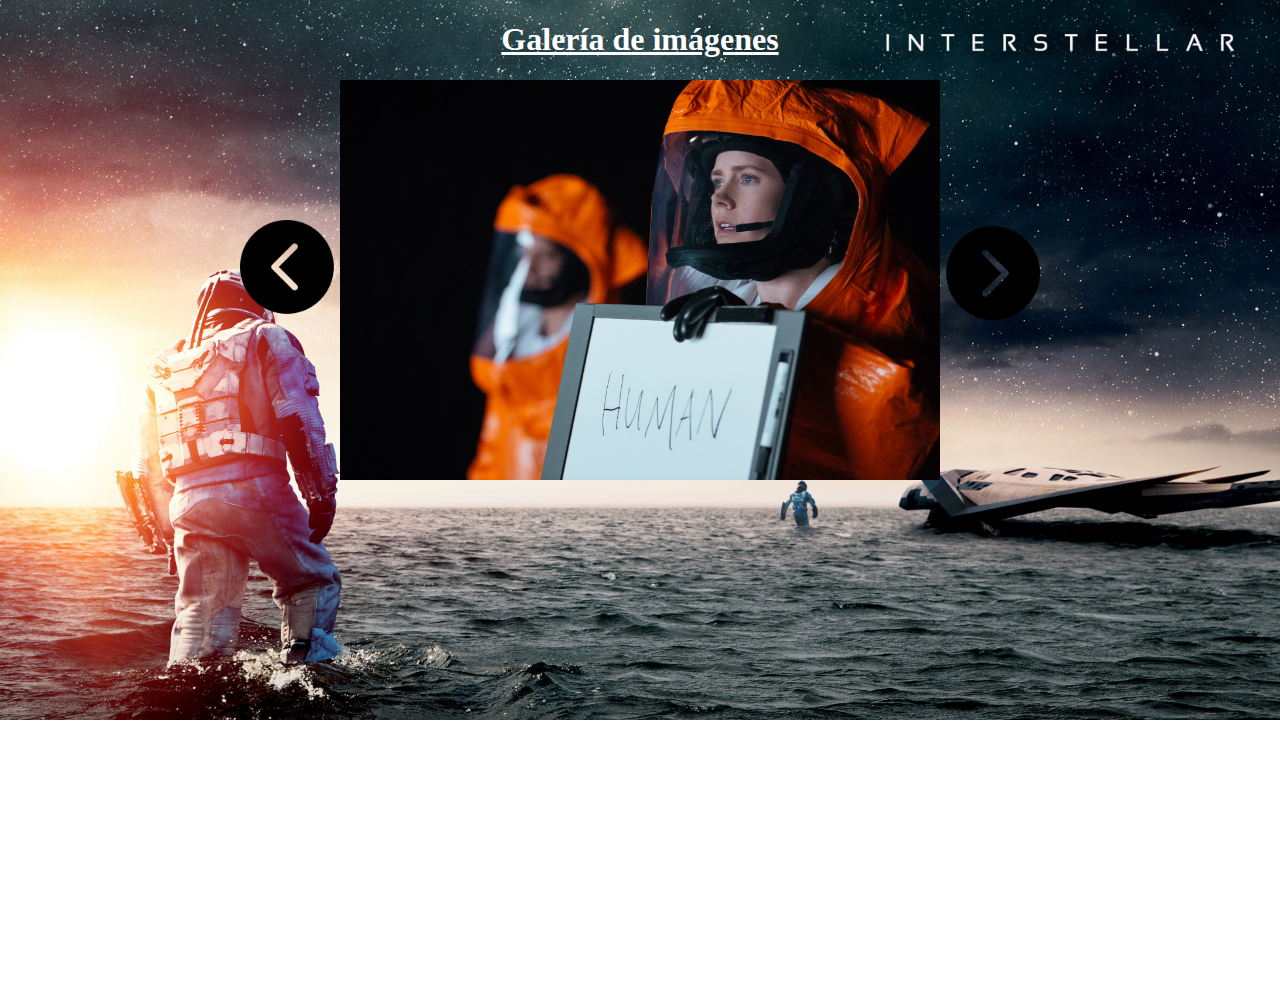
<file: Pena_Nunez_JuanAlberto_LM_U4_T5/galeria.html>
<!DOCTYPE html>

<html>

<head>
    <meta charset="utf-8">
    <meta name="viewport" content="width=device-width, initial-scale=1.0">
    <title>Galería</title>
    <script type="text/javascript" src="js/jquery-latest.min.js"></script>
    <link rel="stylesheet" type="text/css" href="css/estilo.css">
</head>

<body> 
    <h1><u>Galería de imágenes</u></h1>
    <div id="contenedor">
        <div id="imagenes">
            <div class="imagen visible">
                <img src="rsc/img/bandas-sonoras/1.jpg" />
            </div>

            <div class="imagen">
                <img src="rsc/img/bandas-sonoras/2.jpg" />
            </div>

            <div class="imagen">
                <img src="rsc/img/bandas-sonoras/3.png" />
            </div>

            <div class="imagen">
                <img src="rsc/img/bandas-sonoras/4.jpg" />
            </div>

            <div class="imagen">
                <img src="rsc/img/bandas-sonoras/5.jpg" />
            </div>

            <div class="imagen">
                <img src="rsc/img/bandas-sonoras/6.jpeg" />
            </div>

            <div class="imagen">
                <img src="rsc/img/bandas-sonoras/7.jpg" />
            </div>

            <div class="imagen">
                <img src="rsc/img/bandas-sonoras/8.jpg" />
            </div>

            <div class="imagen">
                <img src="rsc/img/bandas-sonoras/9.jpg" />
            </div>

            <div class="imagen">
                <img src="rsc/img/bandas-sonoras/10.jpg" />
            </div>

            <div class="imagen">
                <img src="rsc/img/bandas-sonoras/11.jpg" />
            </div>

            <div class="imagen">
                <img src="rsc/img/bandas-sonoras/12.jpg" />
            </div>
        </div>
        
        <div class="flechas">
            <div id="flechadrch">
                <img src="rsc/img/bandas-sonoras/derecha.png" />
            </div>

            <div id="flechaizq">
                <img src="rsc/img/bandas-sonoras/izquierda.png" />
            </div>
        </div>
    </div>
    
<script>    
$(function() {
    $("div.imagen").css ({opacity: 0});
    $("div.imagen").first().css({opacity: 1});
    
    $("div.flechas > div#flechadrch").click (function () {
        if ($("div.visible").next("div.imagen").length!= 0) {
            $("div.visible").animate ({opacity: 0}, 1000).removeClass("visible").next("div.imagen").addClass("visible").animate ({opacity: 1}, 1000);
        }
    });
    
    $("div.flechas > div#flechaizq").click (function () {
        if ($("div.visible").prev("div.imagen").length!= 0) {
            $("div.visible").animate ({opacity: 0,}, 1000).removeClass("visible").prev("div.imagen").addClass("visible").animate ({opacity: 1,}, 1000);
        }
    });
});
</script>
</body>

</html>
</file>
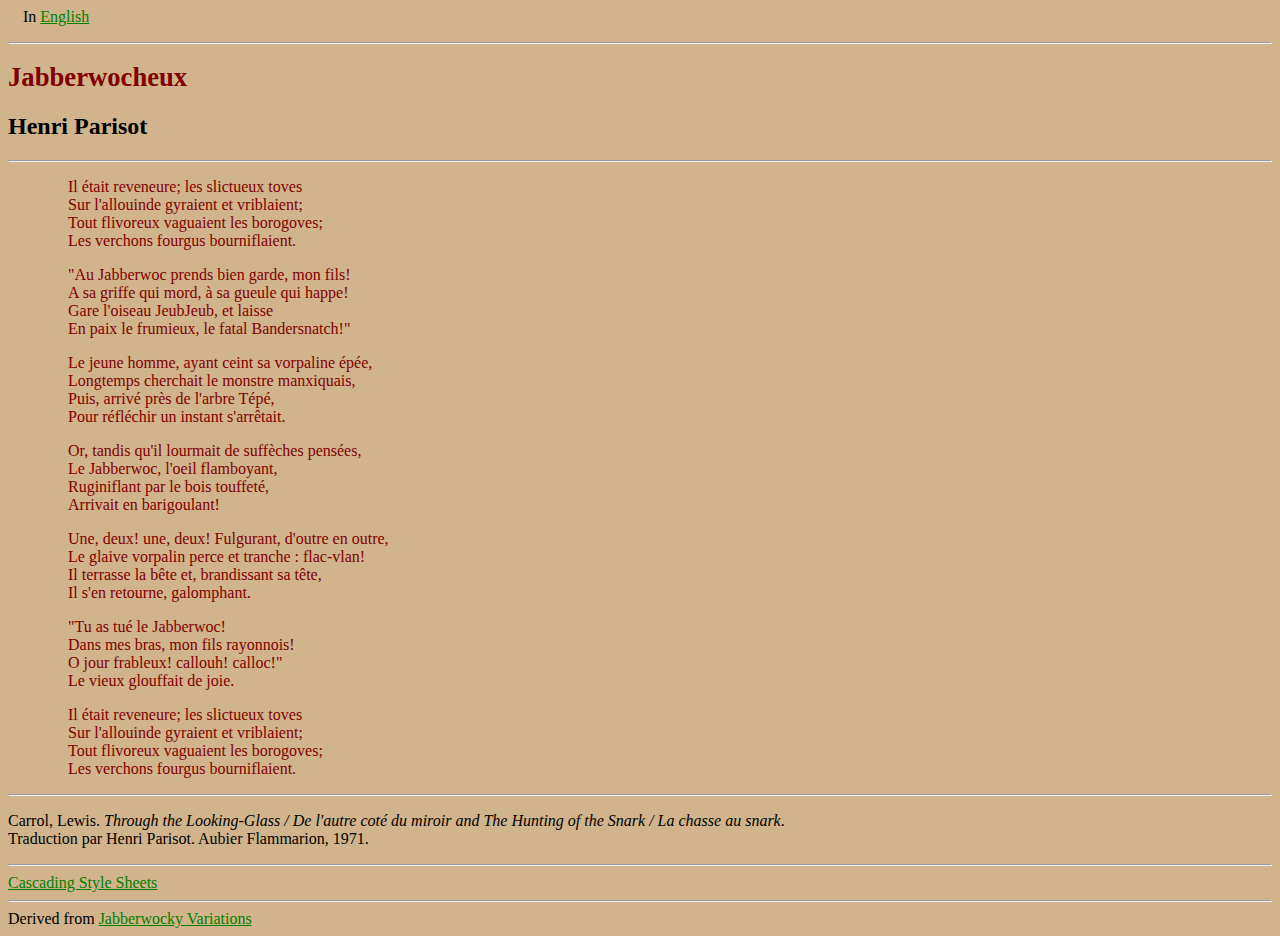
<file: Pena_Nunez_JuanAlberto_LM_U3_T1/ej 1/poema-frances.html>
<!DOCTYPE HTML PUBLIC "-//W3C//DTD HTML 3.2//EN">
<html>

<head>
<title>Jabberwocheux</title>

<link rel="stylesheet" type="text/css" href="estilos.css" />
</head>

<body id="French">

<p>
In <a href="Jabberwocky.htm">English</a>
<hr />
</p>

<h1>Jabberwocheux</h1>

<h2>Henri Parisot</h2>

<hr />

<p class="verse">
Il &#233;tait reveneure; les slictueux toves<br />
Sur l'allouinde gyraient et vriblaient;<br />
Tout flivoreux vaguaient les borogoves;<br />
Les verchons fourgus bourniflaient.

</p>
<p class="verse">

"Au Jabberwoc prends bien garde, mon fils!<br />
A sa griffe qui mord, &#224; sa gueule qui happe!<br />
Gare l'oiseau JeubJeub, et laisse<br />
En paix le frumieux, le fatal Bandersnatch!"

</p>
<p class="verse">

Le jeune homme, ayant ceint sa vorpaline &#233;p&#233;e,<br />
Longtemps cherchait le monstre manxiquais,<br />
Puis, arriv&#233; pr&#232;s de l'arbre T&#233;p&#233;,<br />
Pour r&#233;fl&#233;chir un instant s'arr&#234;tait.

</p>
<p class="verse">

Or, tandis qu'il lourmait de suff&#232;ches pens&#233;es,<br />
Le Jabberwoc, l'oeil flamboyant,<br />
Ruginiflant par le bois touffet&#233;,<br />
Arrivait en barigoulant!

</p>
<p class="verse">

Une, deux! une, deux! Fulgurant, d'outre en outre,<br />
Le glaive vorpalin perce et tranche : flac-vlan!<br />
Il terrasse la b&#234;te et, brandissant sa t&#234;te,<br />
Il s'en retourne, galomphant.

</p>
<p class="verse">

"Tu as tu&#233; le Jabberwoc!<br />
Dans mes bras, mon fils rayonnois!<br />
O jour frableux! callouh! calloc!"<br />
Le vieux glouffait de joie.

</p>
<p class="verse">

Il &#233;tait reveneure; les slictueux toves<br />
Sur l'allouinde gyraient et vriblaient;<br />
Tout flivoreux vaguaient les borogoves;<br />
Les verchons fourgus bourniflaient.

</p>

<hr />

<p>

<div class="reference">Carrol, Lewis. <cite>Through the Looking-Glass / De l'autre cot&#233; du miroir and The Hunting of the Snark / La chasse au snark</cite>. <br />
Traduction par Henri Parisot. Aubier Flammarion, 1971.</div>

</p>
<hr />
<div id="pointer">
<a href="http://www.w3schools.com/css/css_intro.asp">Cascading Style Sheets</a>
<hr />
</div>
Derived from <span class="reference"><a href="http://www76.pair.com/keithlim/jabberwocky/index.html">Jabberwocky Variations</a></span>

</body>
</html>
</file>
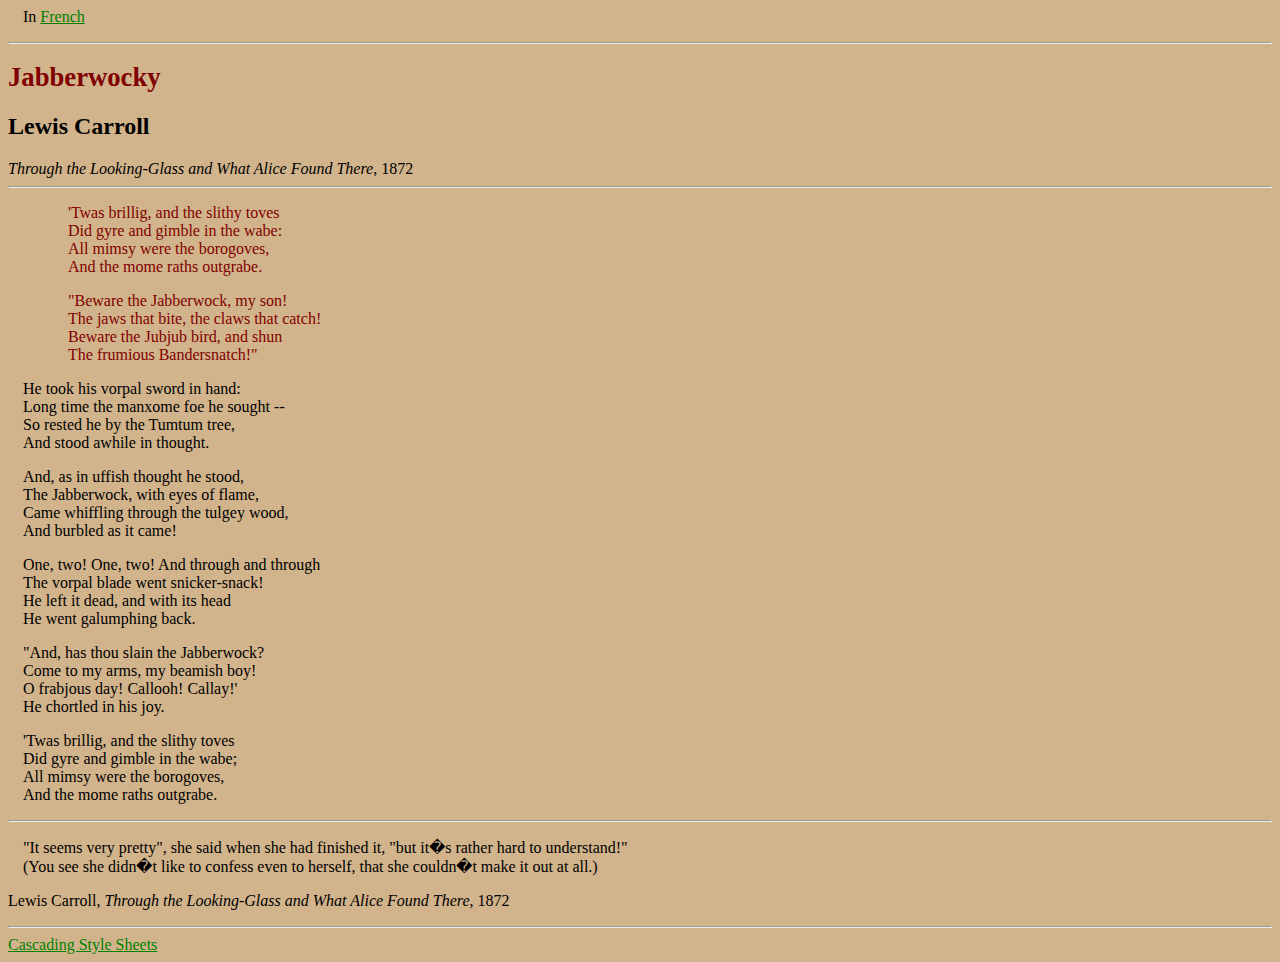
<file: Pena_Nunez_JuanAlberto_LM_U3_T1/ej 1/poema.html>
<html>
  <head>
  <title>Jabberwocky</title>

<!-- note following link to stylesheet -->
<link rel="stylesheet" type="text/css" href="estilos.css" />
</head>

<body id="English">

<p>
In <a href="poema-frances.html">French</a>
<hr />
</p>

<h1>Jabberwocky</h1>

<h2>Lewis Carroll</h2>

<div class="reference"><cite>Through the Looking-Glass and What Alice Found There</cite>,
1872</div>

<hr />



<p class="verse">

'Twas brillig, and the slithy toves<br />
Did gyre and gimble in the wabe:<br />
All mimsy were the borogoves,<br />
And the mome raths outgrabe.

</p>
<p class="verse">

"Beware the Jabberwock, my son!<br />
The jaws that bite, the claws that catch!<br />
Beware the Jubjub bird, and shun<br />
The frumious Bandersnatch!"

</p>
<p>
He took his vorpal sword in hand:<br />
Long time the manxome foe he sought --<br />
So rested he by the Tumtum tree,<br />
And stood awhile in thought.

</p>
<p>
And, as in uffish thought he stood,<br />
The Jabberwock, with eyes of flame,<br />
Came whiffling through the tulgey wood,<br />
And burbled as it came!

</p>
<p>
One, two!  One, two!  And through and through<br />
The vorpal blade went snicker-snack!<br />
He left it dead, and with its head<br />
He went galumphing back.

</p>
<p>
"And, has thou slain the Jabberwock?<br />
Come to my arms, my beamish boy!<br />
O frabjous day!  Callooh!  Callay!'<br />
He chortled in his joy.

</p>
<p>
'Twas brillig, and the slithy toves<br />
Did gyre and gimble in the wabe;<br />
All mimsy were the borogoves,<br />
And the mome raths outgrabe.

</p>

<hr />

<p class="comment">

"It seems very pretty", she said
when she had finished it, "but it�s rather hard to understand!" <br />
(You see she didn�t like to confess even to herself, that she couldn�t make it
out at all.) <br />
<div class="reference">Lewis Carroll, <cite>Through the Looking-Glass and What Alice Found There</cite>,
1872</div>
</p>
<hr />
<a href="http://www.w3schools.com/css/css_intro.asp">Cascading Style Sheets</a>
</body>
</html>
</file>
<file: Pena_Nunez_JuanAlberto_LM_U4_T2/css/style.css>
/* general */
.current {
	color: red;
}

.hover {
	color: blue;
}

.hint {
	color: #999;
}

h1 {
	font-size: 250%;
	margin: 5px 0 10px 0;
}

legend,
h2 {
	font-size: 150%;
	margin: 5px 0;
}

h3 {
	font-size: 120%;
	margin: 5px 0;
}

h4 {
	font-size: 110%;
	font-weight: bold;
	margin: 5px 0;
}

p {
	line-height: 1.4em;
	margin: 0 0 8px 0;
	font-size: 90%;
}

a {
	color: red;
	text-decoration: none;
}

a:visited {
	color: #a00;
}

.template {
	display: none;
}

/* forms */

form li {
	margin: 0 0 10px 0;
}

textarea,
input.input_text {
	border: 1px solid #ccc;
	padding: 4px;
	width: 95%;
	font-size: 120%;
	font-family: Arial, sans-serif;
}

label {
	display: block;
	font-size: 90%;
	font-weight: bold;
	margin: 0 0 5px 0;
}

ul {
	margin: 20px 15px;
	list-style-type: disc;
}

li {
	margin: 5px 0;
}

li.checkbox {
	margin: 0 0 15px 0;
}

li.checkbox label {
	display: inline;
}

fieldset {
	margin: 0 0 20px 0;
}

table {
	border-collapse: collapse;
}

table td,
table th {
	border: 1px solid #ccc;
	padding: 5px;
}

table th {
	background-color: #ccc;
	font-weight: bold;
}


/* page */
body {
	font-family: Arial;
	color: #333;
	width: 900px;
	margin: 10px auto;
}

#header {
	margin: 0 0 20px 0;
}

#main {
	width: 600px;
	float: left;
	clear: both;
}

#sidebar {
	width: 300px;
	float: right;
}

#footer {
	clear: both;
	margin: 60px 0 0 0;
	padding: 10px 0 0 0;
	font-size: 70%;
	color: #ccc;
}

/* navigation */
#logo {
	font-size: 400%;
	margin: 0 0 40px 0;
}

#logo a {
	color: #000;
}

#nav {
	margin: 0 0 20px 0;
	overflow: visible;
	height: 30px;
}

#nav li {
	float: left;
	padding: 15px;
	background-color: #333;
	margin: 0 5px 0 0;
	position: relative;
	height: 20px;
	list-style-type: none;
	color: #fff;
	cursor: pointer;
}

#nav li.selected {
	background-color: red;
	font-weight: normal;
}

#nav li.hover {
	background-color: blue;
}

#nav li ul {
	position: absolute;
	top: 50px;
	left: 0;
	width: 200px;
	display: none;
	margin: 0;
}

#nav li ul li {
	float: none;
	padding: 5px;
	border-bottom: 1px solid #fff;
	height: auto;
}

#nav a {
	color: #fff;
}

/* main */
#main .module {
	margin: 0 0 10px 0;
}

#slideshow {
	margin: 0;
}

#slideshow li {
	margin: 0 0 10px 0;
	list-style-type: none;
}

#specials div.special {
	background-color: #ccc;
	-moz-border-radius: 8px;
	-webkit-border-radius: 8px;
	padding: 10px;
	margin: 10px 0 0 0;
	overflow: hidden;;
}

#specials div.special img {
	float: right;
	margin: 0 0 10px 10px;
}

#specials .template {
	display: none;
}

#menus li {
	margin: 0 0 20px 0;
}

#menus li li {
	margin: 0;
	padding: 5px;
	border-bottom: 1px solid #ccc;
}

#menus span.price {
	display: block;
	float: right;
}

#staff li {
	margin: 25px 0;
}

/* sidebar */
#sidebar .module {
	border: 1px solid #ccc;
	-moz-border-radius: 8px;
	-webkit-border-radius: 8px;
	padding: 10px;
	margin: 0 0 10px 0;
}

#sidebar .module .expander {
	text-align: right;
	font-size: 70%;
}

#search li {
	position: relative;
}

#search #search_results {
	position: absolute;
	top: 2.8em;
	left: 0;
	z-index: 100;
	background-color: #fff;
	border: 1px solid #ccc;
}

#search #search_results li {
	padding: 5px 0;
	margin: 0 5px;
}

#search #search_results li.hover {
	background-color: #ccc;
}

p.closer {
	text-align: right;
	font-size: 70%;
	text-transform: uppercase;
	cursor: pointer;
}

/* modules */
#twitter {
	display: none;
}

ul li.selected {
	font-weight: bold;
}

#search {
margin: 15px 0;
}

/* modal */
#modal {
	width: 500px;
	padding: 10px;
	background-color: #fff;
	position: fixed;
	top: 100px;
	z-index: 101;
	margin: 0 225px;
}

#overlay {
	position: fixed;
	top: 0;
	left: 0;
	width: 10000px;
	height: 10000px;
	background-color: #333;
	z-index: 100;
	
}
</file>
<file: Pena_Nunez_JuanAlberto_LM_U4_T4/css/estilo.css>
* {
    box-sizing: border-box;
}

body {
    text-align: center;
    margin: 0px auto;
    width: 400px;
    height: 600px;
}

.nav1 {
    margin-top: 20px;
    height: 20px;
    width: 400px;
    position: relative;
    cursor: pointer;
}

.menu1 {
    height: 20px;
    width: 80px;
    border: 1px solid black;
    background-color: red;
    display: inline-block;
    float: left;
}

.nav2 { 
    height: 40px;
    width: auto;
    position: relative;
    cursor: pointer;
}

.menu2 {
    height: 40px;
    width: 80px;
    border: 1px solid black;
    background-color: blue;
}

.nav3 {
    margin-top: -20px;
    height: 40px;
    width: 400px;
    float: left;
    position: relative;
    cursor: pointer;
}

.menu3 {
    height: 40px;
    width: 80px;
    border: 1px solid black;
    background-color: green;
    float: left;
    
}
</file>
<file: Pena_Nunez_JuanAlberto_LM_U4_T5/css/estilo.css>
* {
    box-sizing: border-box;
}

h1 {
    text-align: center
}

body {
    background: url("../rsc/img/550739.jpg") no-repeat;
    background-size: cover;
    color: white;
}

div#contenedor {
    width:  800px;
    position: relative;
    margin:  0px auto;
}

div.imagen {
    margin: 20px auto;
    width: 600px;
    position: relative;
}

div.imagen img {
    width:  600px; 
    position: absolute;
}

div.flechas {
    padding-top:  35%;
    width: 100px;
    height:  100px;
}

div.flechas img {
    width: 100px;
    cursor: pointer;
}

div#flechadrch {
    right:  0px;
    position: absolute;
    top: 50%;
}

div#flechaizq {
    left:  0px;
    position: absolute;
    top: 50%;
}
</file>
<file: Pena_Nunez_JuanAlberto_LM_U3_T1/ej 1/estilos.css>
/* This is a comment */
/* Style Sheet for Jaberwocky Tutorial */

/* Body */
body {background-color: tan}

/* Headers */
h1 {color:maroon; font-size:20pt}

/* HR (Hard Rule = line) */
hr {color:navy}

/* Paragraphs */
p {font-size:12pt; margin-left: 15px}
p.verse {color:maroon; margin-left: 60px}

/* Divs */

/* Links */
a:link     {color:green}
a:visited  {color:yellow}
a:hover    {color:black}
a:active   {color:blue}

/* Navigation */

/* Classes used by all html elements */

/* Ids */
</file>
